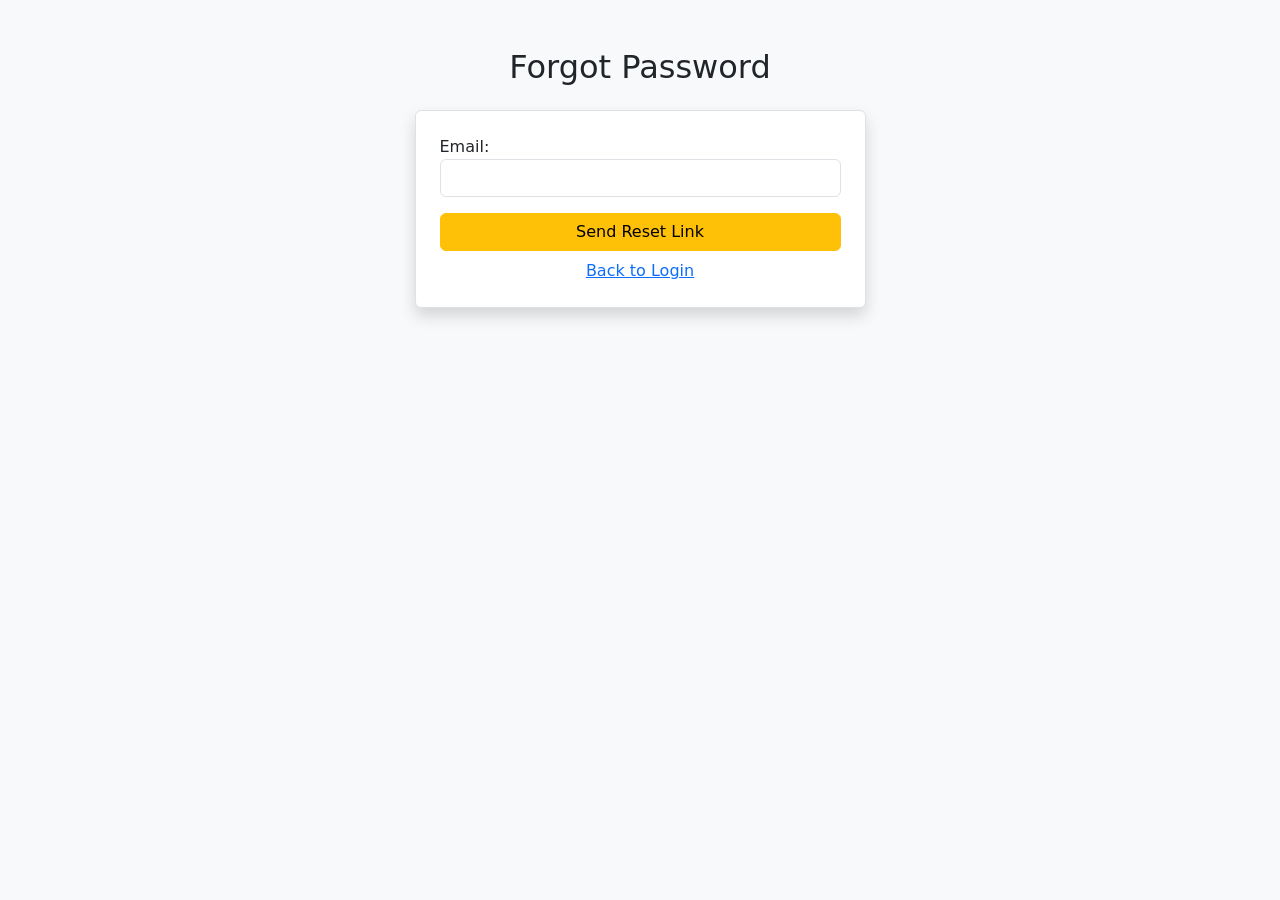
<file: forgot.html>
<!DOCTYPE html>
<html lang="en">
<head>
  <meta charset="UTF-8">
  <title>Forgot Password</title>
  <link rel="stylesheet" href="https://cdn.jsdelivr.net/npm/bootstrap@5.3.0/dist/css/bootstrap.min.css">
</head>
<body class="bg-light">
  <div class="container mt-5">
    <h2 class="text-center mb-4">Forgot Password</h2>
    <div class="row justify-content-center">
      <div class="col-md-5">
        <form action="forgot.php" method="POST" class="border p-4 rounded bg-white shadow">
          <div class="mb-3">
            <label>Email:</label>
            <input type="email" name="email" class="form-control" required>
          </div>
          <button type="submit" class="btn btn-warning w-100">Send Reset Link</button>
          <div class="text-center mt-2">
            <a href="login.html">Back to Login</a>
          </div>
        </form>
      </div>
    </div>
  </div>
</body>
</html>
</file>
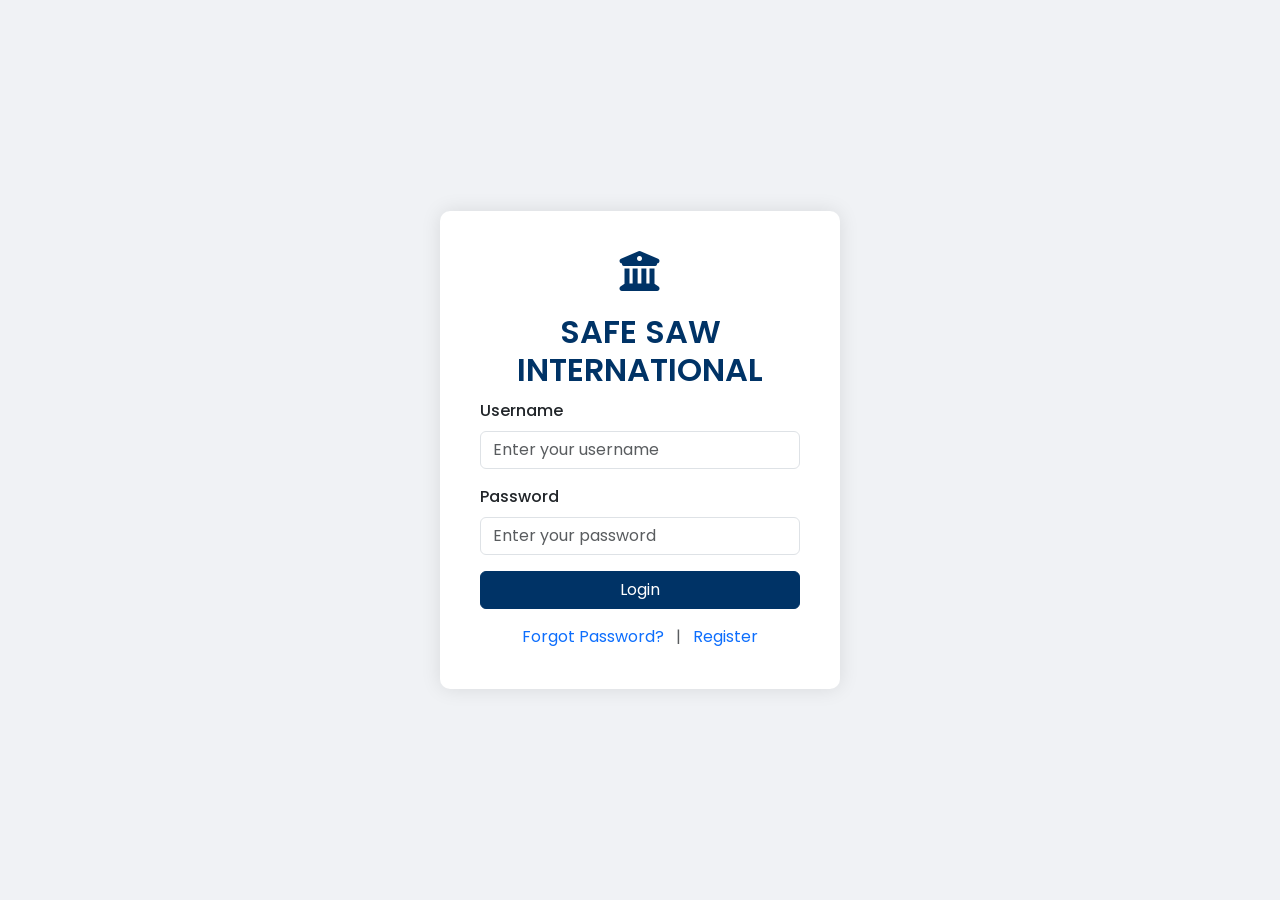
<file: login.html>
<!DOCTYPE html>
<html lang="en">
<head>
  <meta charset="UTF-8" />
  <title>Login | SAFE SAW INTERNATIONAL</title>
  <meta name="viewport" content="width=device-width, initial-scale=1.0" />

  <!-- Bootstrap 5 CSS -->
  <link href="https://cdn.jsdelivr.net/npm/bootstrap@5.3.0/dist/css/bootstrap.min.css" rel="stylesheet" />
  <link href="https://fonts.googleapis.com/css2?family=Poppins:wght@400;600&display=swap" rel="stylesheet">
  <link href="https://cdnjs.cloudflare.com/ajax/libs/font-awesome/6.5.0/css/all.min.css" rel="stylesheet">

  <style>
    body {
      font-family: 'Poppins', sans-serif;
      background-color: #f0f2f5;
      display: flex;
      align-items: center;
      justify-content: center;
      height: 100vh;
    }

    .login-card {
      background: #ffffff;
      padding: 40px;
      border-radius: 10px;
      box-shadow: 0px 0px 20px rgba(0,0,0,0.1);
      width: 100%;
      max-width: 400px;
    }

    .login-title {
      font-weight: 600;
      color: #003366;
      margin-bottom: 10px;
    }

    .login-subtitle {
      font-size: 16px;
      color: #666;
      margin-bottom: 30px;
    }

    .btn-primary {
      background-color: #003366;
      border-color: #003366;
    }

    .btn-primary:hover {
      background-color: #002244;
      border-color: #002244;
    }

    .form-label {
      font-weight: 500;
    }

    .logo {
      text-align: center;
      margin-bottom: 20px;
    }

    .logo i {
      font-size: 40px;
      color: #003366;
    }

    .disclaimer {
      font-size: 12px;
      color: #999;
      text-align: center;
      margin-top: 10px;
    }
  </style>
</head>
<body>

  <div class="login-card">
    <div class="logo">
      <i class="fas fa-university"></i>
    </div>
    <h2 class="text-center login-title">SAFE SAW INTERNATIONAL</h2>
   

    <!-- ❌ Intentionally vulnerable login form (no frontend validation) -->
    <form action="login.php" method="POST">
      <div class="mb-3">
        <label class="form-label">Username</label>
        <input type="text" name="username" class="form-control" placeholder="Enter your username">
      </div>

      <div class="mb-3">
        <label class="form-label">Password</label>
        <input type="password" name="password" class="form-control" placeholder="Enter your password">
      </div>

      <button type="submit" class="btn btn-primary w-100 mb-3">Login</button>

      <div class="text-center">
        <a href="forgot.html" class="text-decoration-none me-2">Forgot Password?</a>
        <span class="text-muted">|</span>
        <a href="register.html" class="text-decoration-none ms-2">Register</a>
      </div>
    </form>

  
  </div>

</body>
</html>
</file>
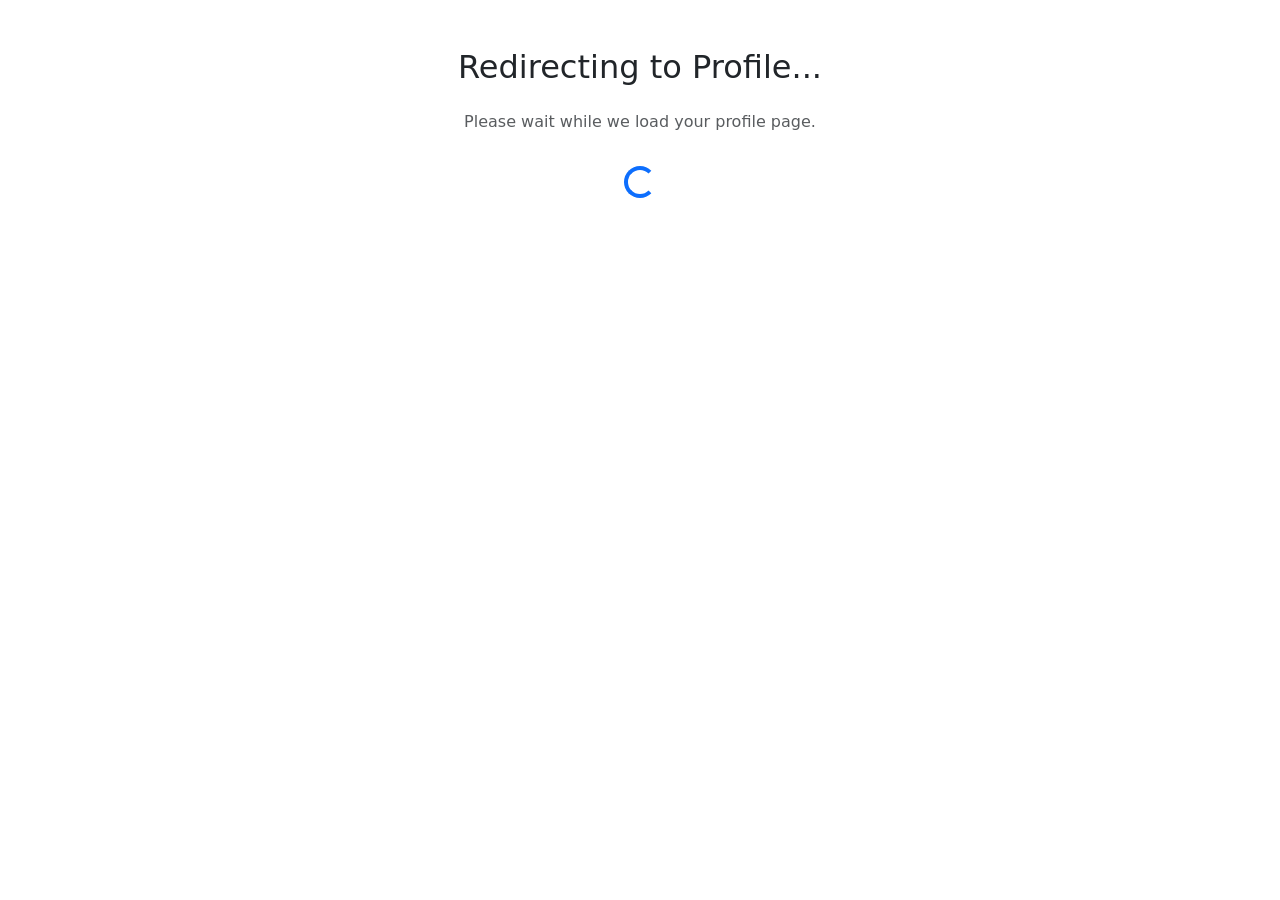
<file: profile.html>
<!DOCTYPE html>
<html lang="en">
<head>
  <meta charset="UTF-8">
  <title>Redirecting to Profile</title>
  <link href="https://cdn.jsdelivr.net/npm/bootstrap@5.3.0/dist/css/bootstrap.min.css" rel="stylesheet">
  <script>
    <section class="ex-basic-1 pt-5 pb-5">
  <div class="container">
    <div class="row">
      <div class="col-xl-8 offset-xl-2">
        <form class="p-4 border rounded shadow-lg bg-white"
              action="profile.php"
              method="POST"
              enctype="multipart/form-data"
              autocomplete="off">
          </form>
      </div>
    </div>    
  </div>
     </section>   
    // Extract ID from URL and redirect
    window.onload = function() {
      const params = new URLSearchParams(window.location.search);
      const id = params.get('id');

      if (id) {
        // Redirect to dynamic PHP profile page
        window.location.href = `profile.php?id=${id}`;
      } else {
        document.getElementById("message").innerText = "⚠️ User ID not provided in URL.";
      }
    }
  </script>
</head>
<body>
  <div class="container mt-5 text-center">
    <h2 class="mb-4">Redirecting to Profile...</h2>
    <p id="message" class="text-muted">Please wait while we load your profile page.</p>
    <div class="spinner-border text-primary mt-3" role="status">
      <span class="visually-hidden">Loading...</span>
    </div>
  </div>
</body>
</html>
</file>
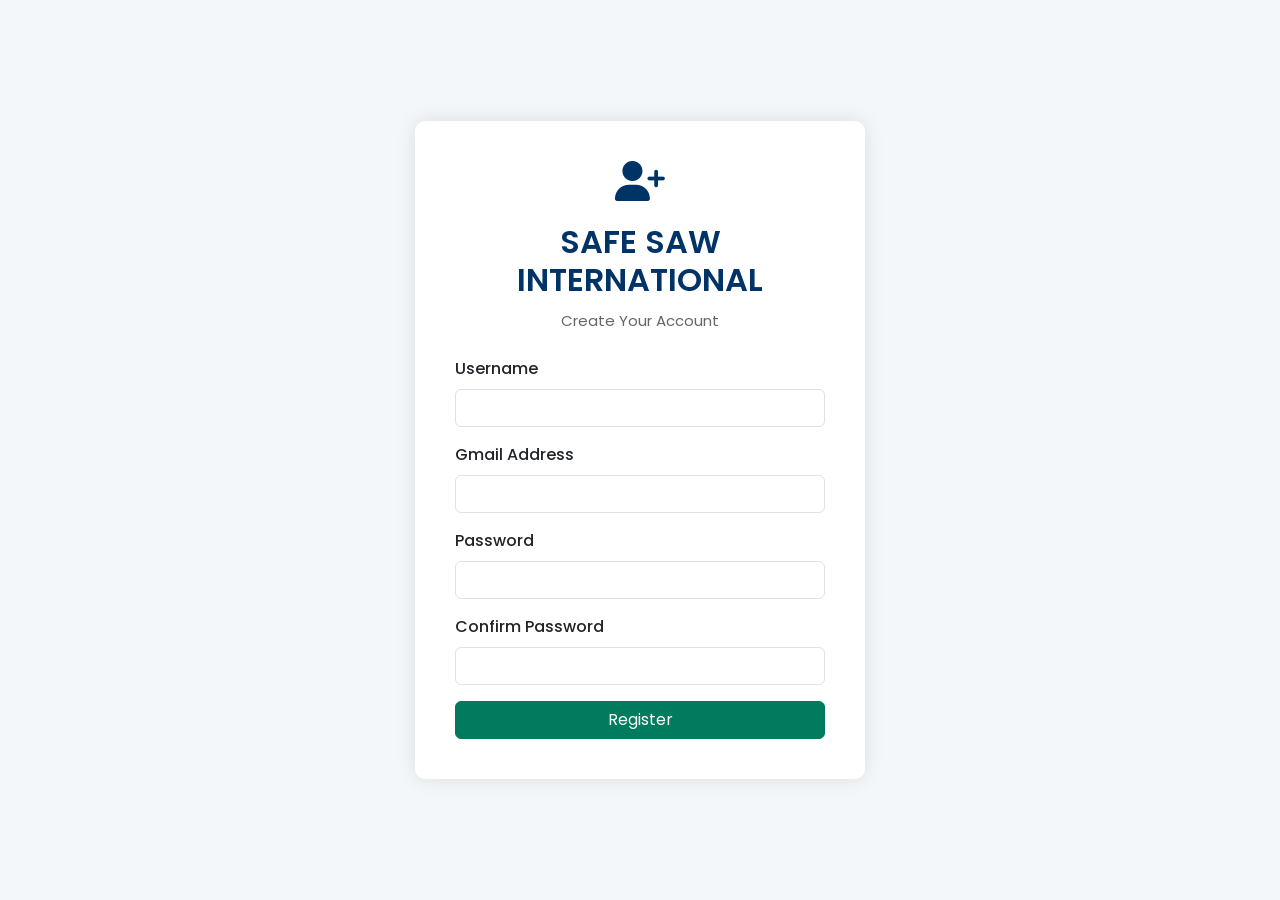
<file: register.html>
<!DOCTYPE html>
<html lang="en">
<head>
  <meta charset="UTF-8">
  <title>Register | SAFE SAW INTERNATIONAL</title>
  <meta name="viewport" content="width=device-width, initial-scale=1.0">

  <!-- Bootstrap CSS -->
  <link rel="stylesheet" href="https://cdn.jsdelivr.net/npm/bootstrap@5.3.0/dist/css/bootstrap.min.css">
  <!-- Font Awesome (optional) -->
  <link rel="stylesheet" href="https://cdnjs.cloudflare.com/ajax/libs/font-awesome/6.5.0/css/all.min.css">
  <!-- Google Fonts -->
  <link href="https://fonts.googleapis.com/css2?family=Poppins:wght@400;600&display=swap" rel="stylesheet">

  <style>
    body {
      font-family: 'Poppins', sans-serif;
      background-color: #f4f7fa;
      display: flex;
      align-items: center;
      justify-content: center;
      height: 100vh;
    }

    .register-card {
      background: #fff;
      padding: 40px;
      border-radius: 10px;
      box-shadow: 0 0 20px rgba(0,0,0,0.1);
      width: 100%;
      max-width: 450px;
    }

    .register-title {
      font-weight: 600;
      color: #003366;
      margin-bottom: 10px;
    }

    .register-subtitle {
      font-size: 15px;
      color: #666;
      margin-bottom: 25px;
    }

    .btn-success {
      background-color: #007b5e;
      border-color: #007b5e;
    }

    .btn-success:hover {
      background-color: #005f47;
      border-color: #005f47;
    }

    .form-label {
      font-weight: 500;
    }

    .logo {
      text-align: center;
      margin-bottom: 20px;
    }

    .logo i {
      font-size: 40px;
      color: #003366;
    }
  </style>
</head>
<body>

  <div class="register-card">
    <div class="logo">
      <i class="fas fa-user-plus"></i>
    </div>
    <h2 class="text-center register-title">SAFE SAW INTERNATIONAL</h2>
    <p class="text-center register-subtitle">Create Your Account</p>

    <form action="register.php" method="POST">
      <div class="mb-3">
        <label class="form-label">Username</label>
        <input type="text" name="username" class="form-control" required>
      </div>

      <div class="mb-3">
        <label class="form-label">Gmail Address</label>
        <input type="email" name="email" class="form-control" required pattern="[a-zA-Z0-9._%+-]+@gmail\.com$" title="Please enter a Gmail address">
      </div>

      <div class="mb-3">
        <label class="form-label">Password</label>
        <input type="password" name="password" class="form-control" required>
      </div>

      <div class="mb-3">
        <label class="form-label">Confirm Password</label>
        <input type="password" name="confirm" class="form-control" required>
      </div>

      <button type="submit" class="btn btn-success w-100">Register</button>
    </form>

  </div>

</body>
</html>
</file>
